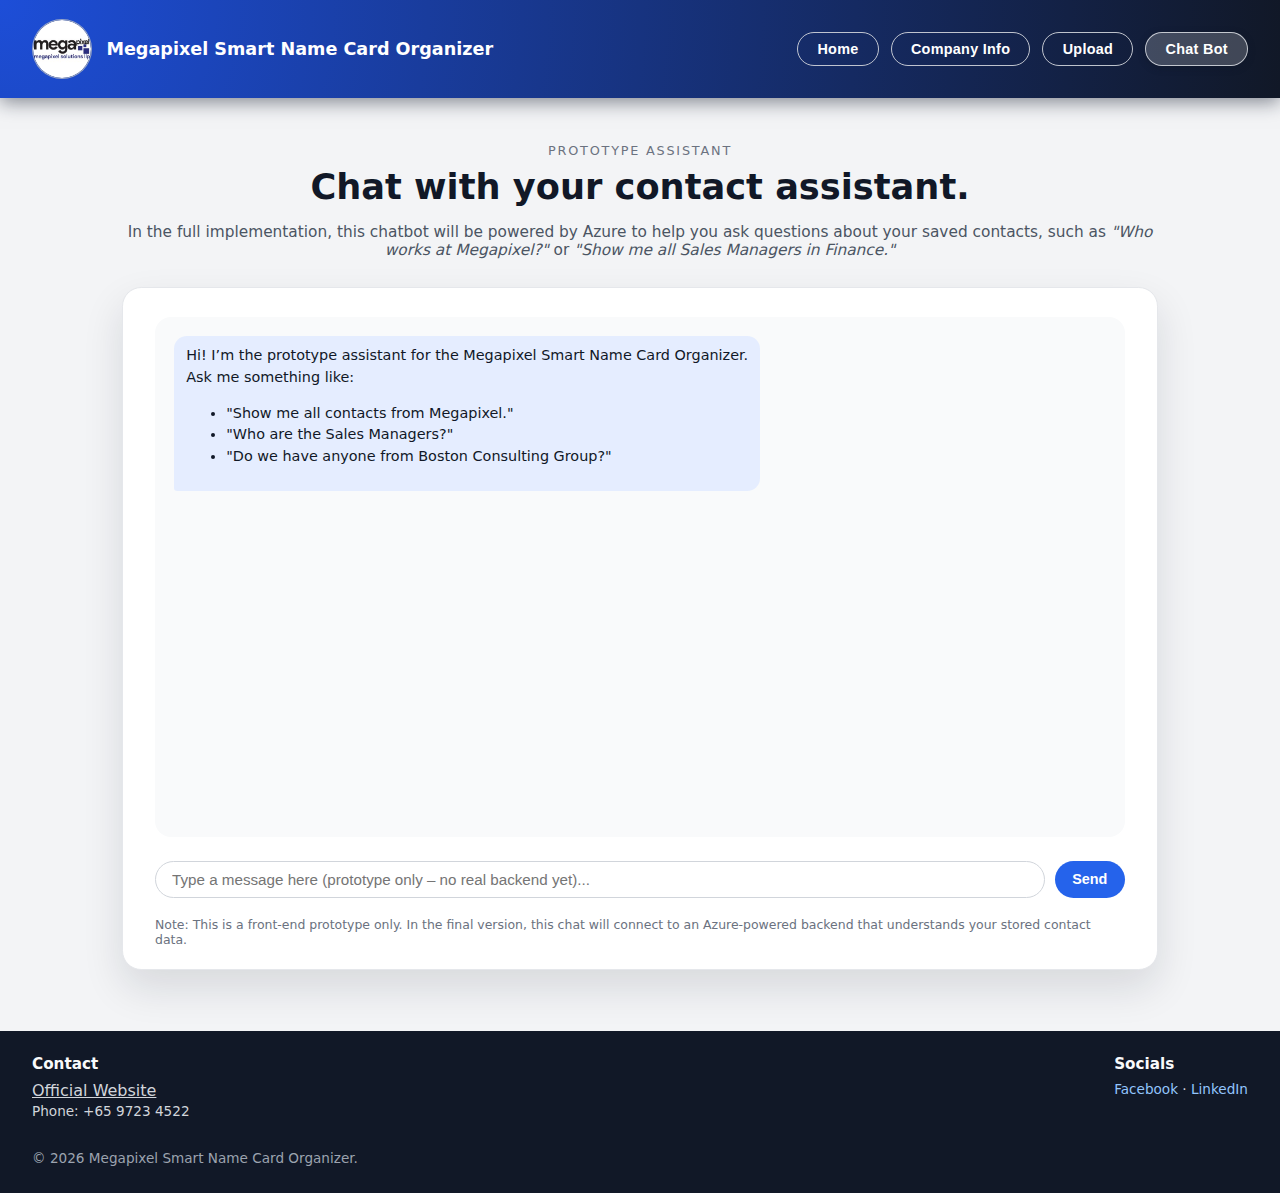
<file: chat.html>
<!DOCTYPE html>
<html lang="en">
<head>
  <meta charset="UTF-8" />
  <title>Megapixel Smart Name Card Organizer - Chat Bot</title>
  <meta name="viewport" content="width=device-width, initial-scale=1.0" />
  <link rel="stylesheet" href="style.css">
  <link rel="icon" href="/images&videos/megapixel_sg_logo.jpg">
</head>
<body>
  <header class="site-header" id="top">
    <div class="header-inner">
      <div class="logo-area">
        <div class="logo-circle">
          <img src="images&videos/megapixel_sg_logo.jpg" alt="Megapixel Logo">
        </div>
        <div class="logo-text">
          <span class="logo-title">Megapixel Smart Name Card Organizer</span>
        </div>
      </div>

      <nav class="main-nav">
        <button class="nav-link nav-home">Home</button>
        <button class="nav-link nav-company">Company Info</button>
        <button class="nav-link nav-upload">Upload</button>
        <button class="nav-link nav-chat nav-current">Chat Bot</button>
      </nav>
    </div>
  </header>

  <main class="chat-main">
    <section class="chat-header">
      <p class="chat-header-label">Prototype Assistant</p>
      <h1 class="chat-header-title">Chat with your contact assistant.</h1>
      <p class="chat-header-description">
        In the full implementation, this chatbot will be powered by Azure to help you ask questions
        about your saved contacts, such as <em>"Who works at Megapixel?"</em> or
        <em>"Show me all Sales Managers in Finance."</em>
      </p>
    </section>

    <section class="chat-card">
      <div class="chat-messages" id="chatMessages">
        <div class="chat-message bot">
          <div class="chat-bubble">
            Hi! I’m the prototype assistant for the Megapixel Smart Name Card Organizer.<br />
            Ask me something like:
            <ul>
              <li>"Show me all contacts from Megapixel."</li>
              <li>"Who are the Sales Managers?"</li>
              <li>"Do we have anyone from Boston Consulting Group?"</li>
            </ul>
          </div>
        </div>
      </div>

      <form class="chat-input-row" id="chatForm">
        <input
          type="text"
          id="chatInput"
          placeholder="Type a message here (prototype only – no real backend yet)..."
          autocomplete="off"
        />
        <button type="submit">Send</button>
      </form>
      <p class="chat-note">
        Note: This is a front-end prototype only. In the final version, this chat will connect to an
        Azure-powered backend that understands your stored contact data.
      </p>
    </section>
  </main>

  <footer class="site-footer">
    <div class="footer-inner">
      <div class="footer-section">
        <h3>Contact</h3>
        <a href="https://megapixel.sg/">Official Website</a>
        <p>Phone: +65 9723 4522</p>
      </div>

      <div class="footer-section">
        <h3>Socials</h3>
        <p>
          <a href="https://www.facebook.com/megapixel.sg" class="footer-link">Facebook</a> ·
          <a href="https://www.linkedin.com/company/megapixel-sg" class="footer-link">LinkedIn</a>
        </p>
      </div>

      <div class="footer-section footer-note">
        <p>© 2026 Megapixel Smart Name Card Organizer.</p>
      </div>
    </div>
  </footer>

  <script src="index.js"></script>
  <script src="chat.js"></script>
</body>
</html>
</file>
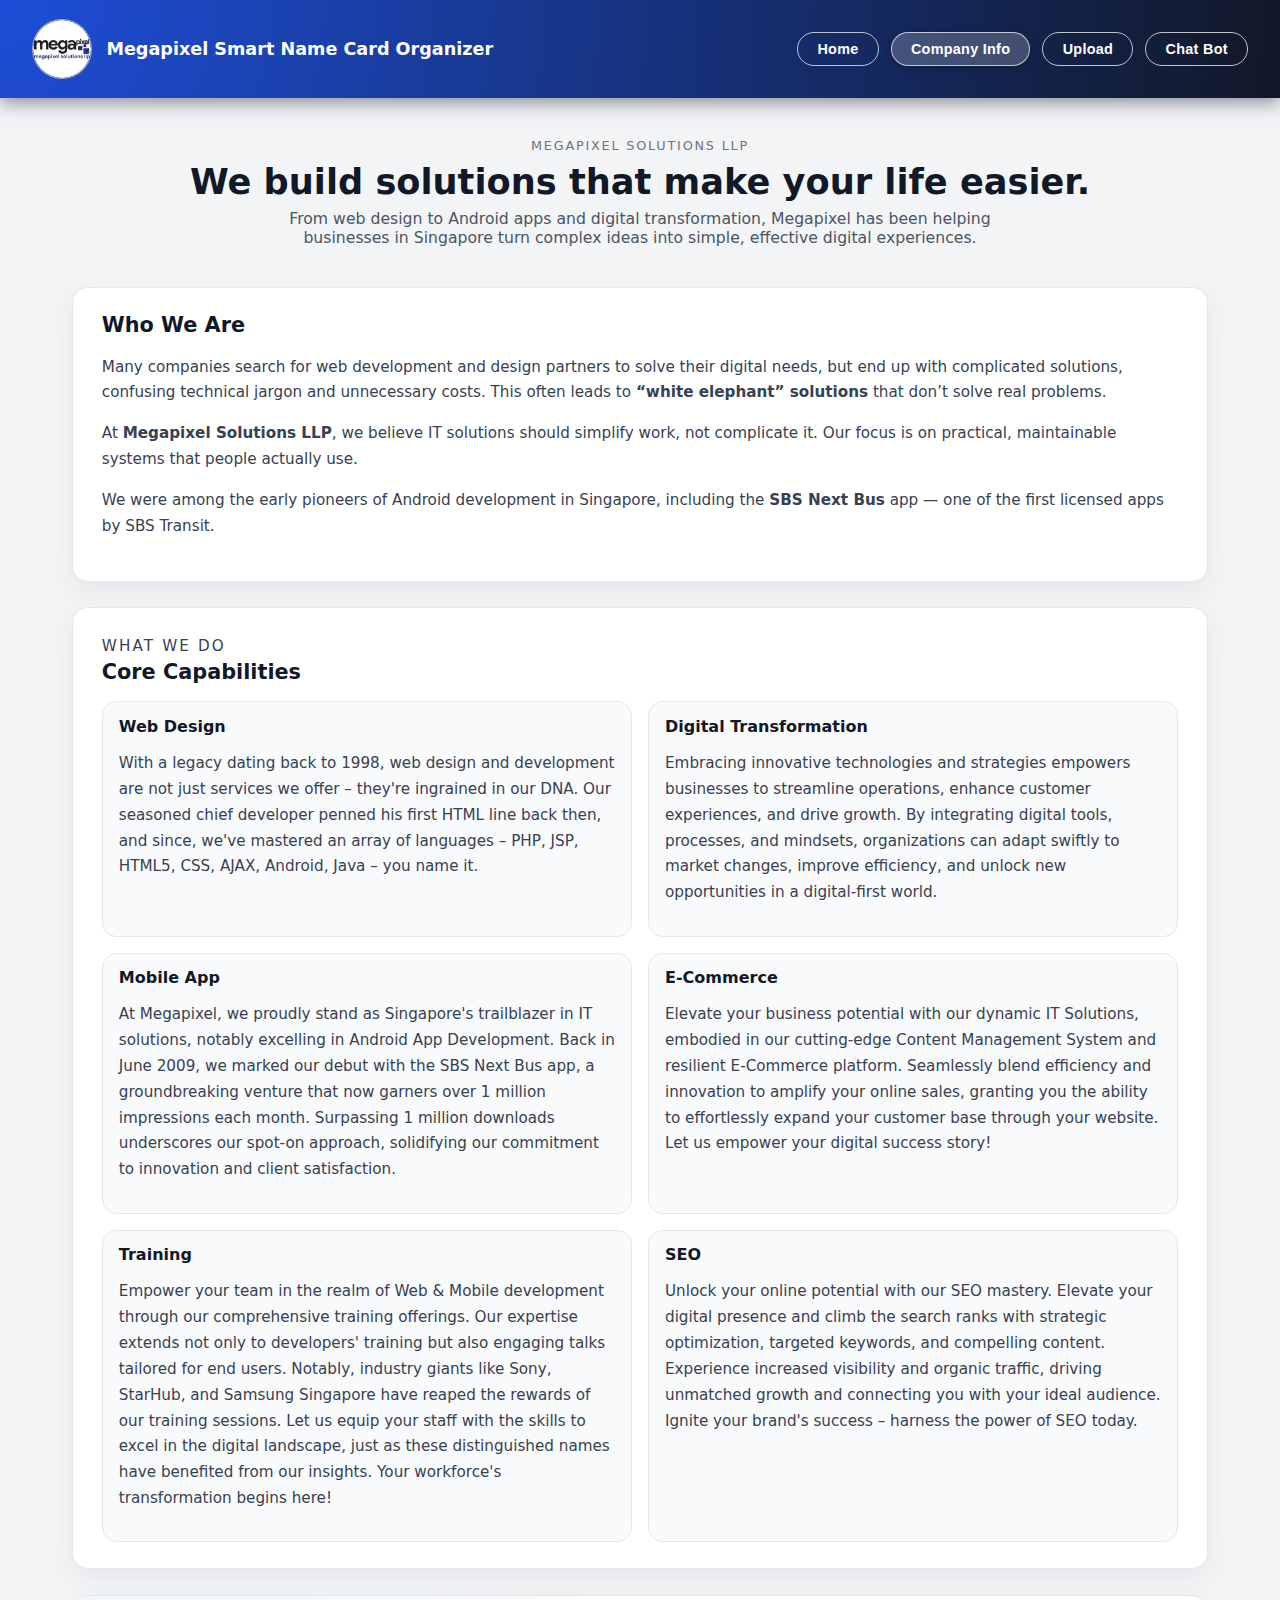
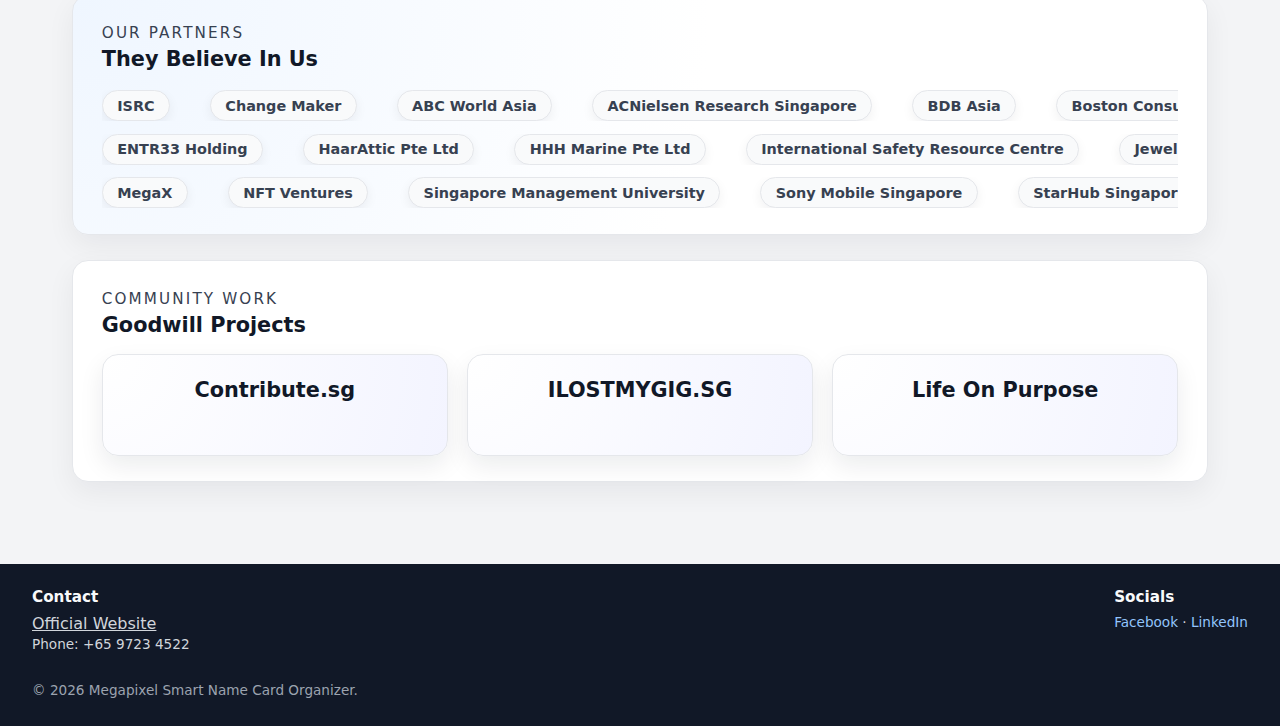
<file: info.html>
<!DOCTYPE html>
<html lang="en">
<head>
  <meta charset="UTF-8" />
  <title>Megapixel Smart Name Card Organizer - Company Info</title>
  <meta name="viewport" content="width=device-width, initial-scale=1.0" />
  <link rel="stylesheet" href="style.css" />
  <link rel="icon" href="/images&videos/megapixel_sg_logo.jpg">
</head>
<body>
  <!-- ===== HEADER ===== -->
  <header class="site-header" id="top">
    <div class="header-inner">
      <div class="logo-area">
        <div class="logo-circle">
          <img src="images&videos/megapixel_sg_logo.jpg" alt="Megapixel Logo" />
        </div>
        <div class="logo-text">
          <span class="logo-title">Megapixel Smart Name Card Organizer</span>
        </div>
      </div>

      <nav class="main-nav">
        <button class="nav-link nav-home">Home</button>
        <button class="nav-link nav-company nav-current">Company Info</button>
        <button class="nav-link nav-upload">Upload</button>
        <button class="nav-link nav-chat">Chat Bot</button>
      </nav>
    </div>
  </header>

  <!-- ===== MAIN CONTENT ===== -->
  <main class="info-main">

    <!-- ===== INTRO ===== -->
    <section class="info-hero">
      <p class="info-kicker">Megapixel Solutions LLP</p>
      <h1 class="info-title">We build solutions that make your life easier.</h1>
      <p class="info-subtitle">
        From web design to Android apps and digital transformation, Megapixel has been helping
        businesses in Singapore turn complex ideas into simple, effective digital experiences.
      </p>
    </section>

    <!-- ===== WHO WE ARE ===== -->
    <section class="info-section">
      <h2>Who We Are</h2>
      <p>
        Many companies search for web development and design partners to solve their digital needs,
        but end up with complicated solutions, confusing technical jargon and unnecessary costs.
        This often leads to <strong>“white elephant” solutions</strong> that don’t solve real problems.
      </p>
      <p>
        At <strong>Megapixel Solutions LLP</strong>, we believe IT solutions should simplify work,
        not complicate it. Our focus is on practical, maintainable systems that people actually use.
      </p>
      <p>
        We were among the early pioneers of Android development in Singapore, including the
        <strong>SBS Next Bus</strong> app — one of the first licensed apps by SBS Transit.
      </p>
    </section>

    <!-- ===== SERVICES ===== -->
    <section class="info-section">
      <p class="section-kicker">What We Do</p>
      <h2>Core Capabilities</h2>

      <div class="services-grid">
        <article class="service-card">
          <h3>Web Design</h3>
          <p>With a legacy dating back to 1998, web design and development are not just services we offer – they're ingrained in our DNA. Our seasoned chief developer penned his first HTML line back then, and since, we've mastered an array of languages – PHP, JSP, HTML5, CSS, AJAX, Android, Java – you name it.</p>
        </article>

        <article class="service-card">
          <h3>Digital Transformation</h3>
          <p>Embracing innovative technologies and strategies empowers businesses to streamline operations, enhance customer experiences, and drive growth. By integrating digital tools, processes, and mindsets, organizations can adapt swiftly to market changes, improve efficiency, and unlock new opportunities in a digital-first world.</p>
        </article>

        <article class="service-card">
          <h3>Mobile App</h3>
          <p>At Megapixel, we proudly stand as Singapore's trailblazer in IT solutions, notably excelling in Android App Development. Back in June 2009, we marked our debut with the SBS Next Bus app, a groundbreaking venture that now garners over 1 million impressions each month. Surpassing 1 million downloads underscores our spot-on approach, solidifying our commitment to innovation and client satisfaction.</p>
        </article>

        <article class="service-card">
          <h3>E-Commerce</h3>
          <p>Elevate your business potential with our dynamic IT Solutions, embodied in our cutting-edge Content Management System and resilient E-Commerce platform. Seamlessly blend efficiency and innovation to amplify your online sales, granting you the ability to effortlessly expand your customer base through your website. Let us empower your digital success story!</p>
        </article>

        <article class="service-card">
          <h3>Training</h3>
          <p>Empower your team in the realm of Web & Mobile development through our comprehensive training offerings. Our expertise extends not only to developers' training but also engaging talks tailored for end users. Notably, industry giants like Sony, StarHub, and Samsung Singapore have reaped the rewards of our training sessions. Let us equip your staff with the skills to excel in the digital landscape, just as these distinguished names have benefited from our insights. Your workforce's transformation begins here!</p>
        </article>

        <article class="service-card">
          <h3>SEO</h3>
          <p>Unlock your online potential with our SEO mastery. Elevate your digital presence and climb the search ranks with strategic optimization, targeted keywords, and compelling content. Experience increased visibility and organic traffic, driving unmatched growth and connecting you with your ideal audience. Ignite your brand's success – harness the power of SEO today.</p>
        </article>
      </div>
    </section>

    <!-- ===== PARTNERS ===== -->
    <section class="info-section info-section-alt">
      <p class="section-kicker">Our Partners</p>
      <h2>They Believe In Us</h2>

      <div class="partner-marquee">

        <!-- Row 1 -->
        <div class="marquee-row">
          <div class="marquee-track">
            <span>ISRC</span>
            <span>Change Maker</span>
            <span>ABC World Asia</span>
            <span>ACNielsen Research Singapore</span>
            <span>BDB Asia</span>
            <span>Boston Consulting Group</span>
            <span>Data Conversation Pte Ltd</span>
            <span>Dental Essence Pte Ltd</span>
            <span>EZ-Link Pte Ltd</span>
            <span>EpiCentre Asia</span>
            <span>Esplanade Co Ltd</span>

            <span>ISRC</span>
            <span>Change Maker</span>
            <span>ABC World Asia</span>
            <span>ACNielsen Research Singapore</span>
            <span>BDB Asia</span>
            <span>Boston Consulting Group</span>
            <span>Data Conversation Pte Ltd</span>
            <span>Dental Essence Pte Ltd</span>
            <span>EZ-Link Pte Ltd</span>
            <span>EpiCentre Asia</span>
            <span>Esplanade Co Ltd</span>
          </div>
        </div>

        <!-- Row 2 -->
        <div class="marquee-row">
          <div class="marquee-track reverse">
            <span>ENTR33 Holding</span>
            <span>HaarAttic Pte Ltd</span>
            <span>HHH Marine Pte Ltd</span>
            <span>International Safety Resource Centre</span>
            <span>Jewel Changi Airport</span>
            <span>Kingsmen Creative Ltd</span>
            <span>Leo Burnett Singapore</span>
            <span>Lifeline Cleaning Pte Ltd</span>
            <span>Nerfax Limited</span>
            <span>Process Engineering Specialists</span>

            <span>ENTR33 Holding</span>
            <span>HaarAttic Pte Ltd</span>
            <span>HHH Marine Pte Ltd</span>
            <span>International Safety Resource Centre</span>
            <span>Jewel Changi Airport</span>
            <span>Kingsmen Creative Ltd</span>
            <span>Leo Burnett Singapore</span>
            <span>Lifeline Cleaning Pte Ltd</span>
            <span>Nerfax Limited</span>
            <span>Process Engineering Specialists</span>
          </div>
        </div>

        <!-- Row 3 -->
        <div class="marquee-row">
          <div class="marquee-track">
            <span>MegaX</span>
            <span>NFT Ventures</span>
            <span>Singapore Management University</span>
            <span>Sony Mobile Singapore</span>
            <span>StarHub Singapore</span>
            <span>Temasek Shophouse</span>
            <span>Tribecar</span>
            <span>Universal Music Singapore</span>
            <span>Whampoa Community Centre</span>
            <span>ZRobotix Pte Ltd</span>

            <span>MegaX</span>
            <span>NFT Ventures</span>
            <span>Singapore Management University</span>
            <span>Sony Mobile Singapore</span>
            <span>StarHub Singapore</span>
            <span>Temasek Shophouse</span>
            <span>Tribecar</span>
            <span>Universal Music Singapore</span>
            <span>Whampoa Community Centre</span>
            <span>ZRobotix Pte Ltd</span>
          </div>
        </div>

      </div>
    </section>

    <!-- ===== COMMUNITY WORK ===== -->
    <section class="info-section">
      <p class="section-kicker">Community Work</p>
      <h2>Goodwill Projects</h2>

      <div class="goodwill-grid">
        <article class="goodwill-card">
          <h3>Contribute.sg</h3>
          <p>Just a simple idea from two ordinary Singaporeans to help fellow Singaporeans show that they have big hearts instead of hate and fear during this crisis.</p>
        </article>

        <article class="goodwill-card">
          <h3>ILOSTMYGIG.SG</h3>
          <p>Due to COVID-19, the impact from work (event cancellations/postponement, production cancellations/postponement, canceled campaigns…ETC.) Loss in the Singapore Creative Industry Is Definitely Unprecedented.</p>
        </article>

        <article class="goodwill-card">
          <h3>Life On Purpose</h3>
          <p>Live on Purpose is a mobile app that makes giving and helping others easy. In affluent Singapore, most of us have the desire to help others in need, but busy lives and packed schedules distract us.</p>
        </article>
      </div>
    </section>

  </main>

  <!-- ===== FOOTER ===== -->
  <footer class="site-footer">
    <div class="footer-inner">
      <div class="footer-section">
        <h3>Contact</h3>
        <a href="https://megapixel.sg/">Official Website</a>
        <p>Phone: +65 9723 4522</p>
      </div>

      <div class="footer-section">
        <h3>Socials</h3>
        <p>
          <a href="https://www.facebook.com/megapixel.sg" class="footer-link">Facebook</a> ·
          <a href="https://www.linkedin.com/company/megapixel-sg" class="footer-link">LinkedIn</a>
        </p>
      </div>

      <div class="footer-section footer-note">
        <p>© 2026 Megapixel Smart Name Card Organizer.</p>
      </div>
    </div>
  </footer>

  <script src="index.js"></script>
</body>
</html>
</file>
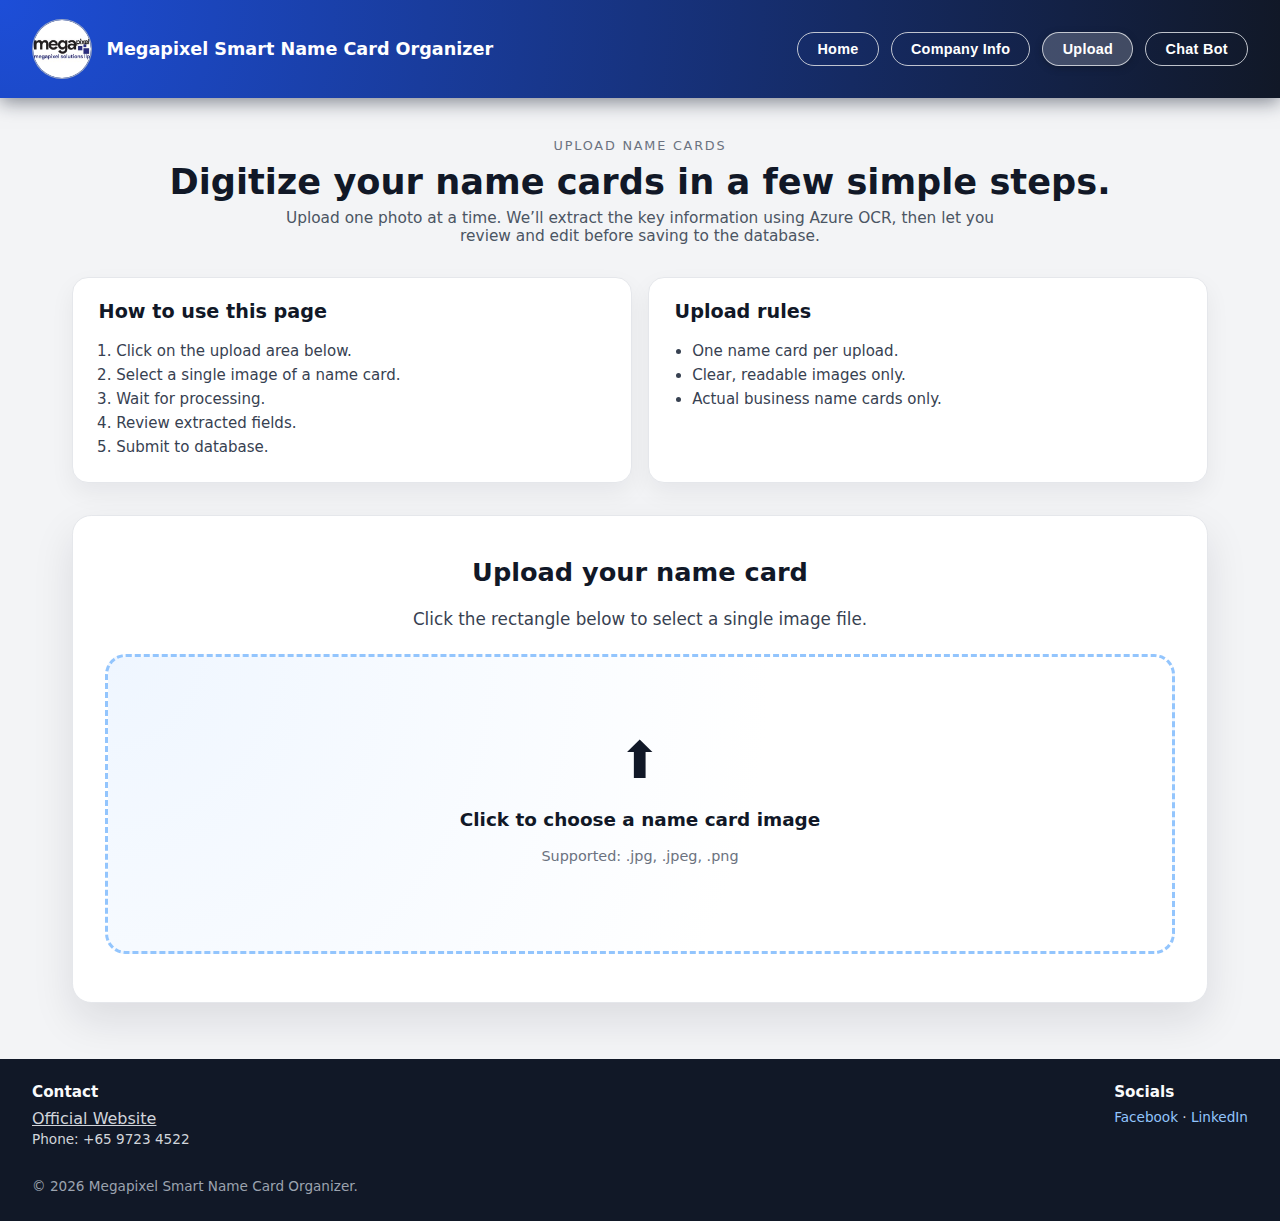
<file: upload.html>
<!DOCTYPE html>
<html lang="en">
<head>
  <meta charset="UTF-8" />
  <title>Megapixel Smart Name Card Organizer - Upload</title>
  <meta name="viewport" content="width=device-width, initial-scale=1.0" />
  <link rel="stylesheet" href="style.css">
  <link rel="icon" href="/images&videos/megapixel_sg_logo.jpg">
</head>
<body>
  <!-- ===== HEADER / BANNER ===== -->
  <header class="site-header" id="top">
    <div class="header-inner">
      <div class="logo-area">
        <div class="logo-circle">
          <img src="images&videos/megapixel_sg_logo.jpg" alt="Megapixel Logo">
        </div>
        <div class="logo-text">
          <span class="logo-title">Megapixel Smart Name Card Organizer</span>
        </div>
      </div>

      <nav class="main-nav">
        <button class="nav-link nav-home">Home</button>
        <button class="nav-link nav-company">Company Info</button>
        <button class="nav-link nav-upload nav-current">Upload</button>
        <button class="nav-link nav-chat">Chat Bot</button>
      </nav>
    </div>
  </header>

  <!-- ===== MAIN CONTENT ===== -->
  <main class="upload-main">
    <section class="upload-header">
      <p class="upload-header-label">Upload Name Cards</p>
      <h1 class="upload-header-title">Digitize your name cards in a few simple steps.</h1>
      <p class="upload-header-description">
        Upload one photo at a time. We’ll extract the key information using Azure OCR,
        then let you review and edit before saving to the database.
      </p>
    </section>

    <section class="upload-layout">
      <div class="upload-card">
        <h2>How to use this page</h2>
        <ol class="upload-list">
          <li>Click on the upload area below.</li>
          <li>Select a single image of a name card.</li>
          <li>Wait for processing.</li>
          <li>Review extracted fields.</li>
          <li>Submit to database.</li>
        </ol>
      </div>

      <div class="upload-card">
        <h2>Upload rules</h2>
        <ul class="upload-list">
          <li>One name card per upload.</li>
          <li>Clear, readable images only.</li>
          <li>Actual business name cards only.</li>
        </ul>
      </div>
    </section>

    <section class="upload-area">
      <h2 class="upload-area-title">Upload your name card</h2>
      <p class="upload-area-hint">Click the rectangle below to select a single image file.</p>

      <div class="upload-dropzone" id="uploadDropzone">
        <div class="upload-drop-content">
          <div class="upload-icon">⬆</div>
          <p class="upload-drop-text">Click to choose a name card image</p>
          <p class="upload-drop-subtext">Supported: .jpg, .jpeg, .png</p>
        </div>
        <input type="file" id="uploadInput" accept="image/*" hidden />
      </div>
    </section>

  </main>

  <div class="upload-modal-backdrop" id="uploadModalBackdrop">
    <div class="upload-modal">
      <div class="upload-modal-header">
        <h2>Review Extracted Details</h2>
        <button class="modal-close-btn" id="modalCloseBtn">&times;</button>
      </div>

      <div class="upload-modal-body">
        <div class="field-group">
          <label for="firstNameInput">First Name</label>
          <input type="text" id="firstNameInput" />
        </div>

        <div class="field-group">
          <label for="lastNameInput">Last Name</label>
          <input type="text" id="lastNameInput" />
        </div>

        <div class="field-group">
          <label for="jobTitleInput">Job Title</label>
          <input type="text" id="jobTitleInput" />
        </div>

        <div class="field-group">
          <label for="officeEmailInput">Office Email</label>
          <input type="email" id="officeEmailInput" />
        </div>

        <div class="field-group">
          <label for="privateEmailInput">Private Email</label>
          <input type="email" id="privateEmailInput" />
        </div>

        <div class="field-group">
          <label for="officeNameInput">Office Name</label>
          <input type="text" id="officeNameInput" />
        </div>

        <div class="field-group">
          <label for="phoneNumberInput">Phone Number</label>
          <input type="text" id="phoneNumberInput" />
        </div>

        <div class="field-group">
          <label for="industryInput">Industry</label>
          <input type="text" id="industryInput" />
        </div>

        <div class="field-group">
          <label for="companyLogoInput">Company Logo (URL or notes)</label>
          <input type="text" id="companyLogoInput" />
        </div>
      </div>

      <div class="upload-modal-footer">
        <button class="modal-secondary-btn" id="modalCancelBtn">Cancel</button>
        <button class="modal-primary-btn" id="modalSubmitBtn">
          Submit
        </button>
      </div>
    </div>
  </div>

  <footer class="site-footer">
    <div class="footer-inner">
      <div class="footer-section">
        <h3>Contact</h3>
        <a href="https://megapixel.sg/">Official Website</a>
        <p>Phone: +65 9723 4522</p>
      </div>

      <div class="footer-section">
        <h3>Socials</h3>
        <p>
          <a href="https://www.facebook.com/megapixel.sg" class="footer-link">Facebook</a> ·
          <a href="https://www.linkedin.com/company/megapixel-sg" class="footer-link">LinkedIn</a>
        </p>
      </div>

      <div class="footer-section footer-note">
        <p>© 2026 Megapixel Smart Name Card Organizer.</p>
      </div>
    </div>
  </footer>

  <script src="index.js"></script>
  <script src="upload.js"></script>
</body>
</html>
</file>
<file: style.css>
*,
*::before,
*::after {
  box-sizing: border-box;
}

body {
  margin: 0;
  font-family: system-ui, -apple-system, BlinkMacSystemFont, "Segoe UI", sans-serif;
  background: #f3f4f6;
  color: #111827;
}

a {
  color: inherit;
}

.site-header {
  background: radial-gradient(circle at top left, #1d4ed8, #111827);
  color: #ffffff;
  padding: 1.2rem 2rem;
  box-shadow: 0 4px 18px rgba(15, 23, 42, 0.5);
}

.header-inner {
  max-width: 1280px;
  margin: 0 auto;
  display: flex;
  align-items: center;
  justify-content: space-between;
}

.logo-area {
  display: flex;
  align-items: center;
  gap: 0.9rem;
}

.logo-circle {
  width: 60px;
  height: 60px;
  border-radius: 999px;
  background: rgba(15, 23, 42, 0.35);
  border: 1px solid rgba(209, 213, 219, 0.7);
  display: flex;
  align-items: center;
  justify-content: center;
  font-weight: 700;
  font-size: 1.2rem;
  overflow: hidden;
}

.logo-circle img {
  width: 100%;
  height: 100%;
  object-fit: cover;
  border-radius: inherit;
}

.logo-text {
  display: flex;
  flex-direction: column;
}

.logo-title {
  font-size: 1.1rem;
  font-weight: 650;
}

.main-nav {
  display: flex;
  align-items: center;
  gap: 0.75rem;
}

.nav-link {
  background: transparent;
  border: 1px solid rgba(209, 213, 219, 0.9);
  border-radius: 999px;
  padding: 0.5rem 1.2rem;
  color: #ffffff;
  font-size: 0.9rem;
  font-weight: 600;
  cursor: pointer;
  letter-spacing: 0.02em;
  transition:
    background 0.15s ease,
    transform 0.05s ease,
    box-shadow 0.1s ease;
}

.nav-link:hover {
  background: rgba(255, 255, 255, 0.18);
  transform: translateY(-1px);
  box-shadow: 0 2px 6px rgba(15, 23, 42, 0.5);
}

.nav-link.nav-current {
  background: rgba(255, 255, 255, 0.2);
  box-shadow: 0 2px 6px rgba(15, 23, 42, 0.6);
}

.video-section {
  position: relative;
  width: 100%;
  height: 380px;
  overflow: hidden;
}

.video-bg {
  position: absolute;
  inset: 0;
  width: 100%;
  height: 100%;
  object-fit: cover;
  z-index: 0;
}

.video-overlay {
  position: absolute;
  inset: 0;
  background: rgba(17, 24, 39, 0.55);
  display: flex;
  align-items: center;
  justify-content: center;
  z-index: 1;
}

.video-content {
  text-align: center;
  padding: 1rem;
}

.video-box {
  background: rgba(0, 0, 0, 0.55);
  backdrop-filter: blur(6px);
  border-radius: 1rem;
  padding: 1.8rem 2.4rem;
  max-width: 900px;
  box-shadow: 0 20px 40px rgba(0, 0, 0, 0.45);
}

.company-name {
  margin: 0;
  font-size: clamp(2.5rem, 4vw, 3.3rem);
  font-weight: 800;
  color: #ffffff;
}

.company-tagline {
  margin-top: 0.6rem;
  font-size: 1.05rem;
  font-weight: 500;
  color: #e5e7eb;
}

.about {
  padding: 2.5rem 2rem 3.2rem;
}

.about-inner {
  max-width: 1200px;
  margin: 0 auto;
  display: grid;
  grid-template-columns: minmax(0, 1.1fr) minmax(0, 1.4fr);
  gap: 2.2rem;
  align-items: center;
}

.about-media {
  display: flex;
  flex-direction: column;
  align-items: center;
  gap: 0.75rem;
}

.about-photo-frame {
  width: 100%;
  max-width: 420px;
  aspect-ratio: 4 / 3;
  border-radius: 1.25rem;
  overflow: hidden;
  border: 1px solid #e5e7eb;
  box-shadow: 0 18px 40px rgba(15, 23, 42, 0.18);
  background: radial-gradient(circle at top, #1d4ed8 0%, #020617 55%);
  display: flex;
  align-items: center;
  justify-content: center;
}

.about-photo-frame img {
  width: 100%;
  height: 100%;
  object-fit: cover;
}

.about-photo-caption {
  font-size: 0.85rem;
  color: #4b5563;
  text-align: center;
}

.about-content {
  max-width: 640px;
}

.about-kicker {
  margin: 0 0 0.35rem;
  font-size: 0.8rem;
  text-transform: uppercase;
  letter-spacing: 0.14em;
  color: #4b5563;
}

.about-title {
  margin: 0;
  font-size: 1.8rem;
  font-weight: 750;
  color: #111827;
}

.about-lead {
  margin-top: 0.8rem;
  font-size: 1.05rem;
  color: #1f2933;
  line-height: 1.8;
}

.about-list {
  margin: 1.1rem 0 0.9rem;
  padding-left: 1.2rem;
  font-size: 0.98rem;
  color: #111827;
  line-height: 1.7;
}

.about-list li {
  margin-bottom: 0.4rem;
}

.about-footnote {
  font-size: 0.85rem;
  color: #6b7280;
}

.mission {
  background: linear-gradient(
    to right,
    rgba(29, 78, 216, 0.06),
    rgba(15, 23, 42, 0.06)
  );
  padding: 2.8rem 2rem 3.2rem;
}

.mission-inner {
  max-width: 900px;
  margin: 0 auto;
  text-align: center;
}

.mission-title {
  margin: 0;
  font-size: 1.6rem;
  font-weight: 750;
  color: #111827;
}

.mission-text {
  margin-top: 0.9rem;
  font-size: 1.05rem;
  line-height: 1.75;
  color: #1f2933;
}

.site-footer {
  background: #111827;
  color: #d1d5db;
  padding: 1.5rem 2rem;
  margin-top: auto;
}

.footer-inner {
  max-width: 1280px;
  margin: 0 auto;
  display: flex;
  flex-wrap: wrap;
  gap: 1rem;
  justify-content: space-between;
  align-items: flex-start;
}

.footer-section h3 {
  margin: 0 0 0.5rem;
  font-size: 0.95rem;
  color: #f9fafb;
}

.footer-section p {
  margin: 0.2rem 0;
  font-size: 0.85rem;
}

.footer-link {
  color: #93c5fd;
  text-decoration: none;
}

.footer-link:hover {
  text-decoration: underline;
}

.footer-note {
  flex: 1 1 100%;
  margin-top: 0.5rem;
  font-size: 0.8rem;
  color: #9ca3af;
}

@media (max-width: 900px) {
  .site-header {
    padding: 1rem 1.25rem;
  }

  .header-inner {
    flex-direction: column;
    align-items: flex-start;
    gap: 0.6rem;
  }

  .main-nav {
    flex-wrap: wrap;
    justify-content: flex-start;
  }

  .video-section {
    height: 260px;
  }

  .about {
    padding: 2rem 1.25rem 2.5rem;
  }

  .about-inner {
    grid-template-columns: 1fr;
    gap: 1.8rem;
  }

  .about-media {
    order: -1;
  }

  .about-title {
    font-size: 1.6rem;
  }

  .about-lead,
  .about-list {
    font-size: 0.96rem;
  }

  .mission {
    padding: 2.2rem 1.25rem 2.6rem;
  }

  .site-footer {
    padding: 1.25rem 1.25rem;
  }
}

/* ===== COMPANY INFO PAGE ===== */

.info-main {
  max-width: 1200px;
  margin: 0 auto;
  padding: 2.5rem 2rem 3.5rem;
}

.info-hero {
  text-align: center;
  margin-bottom: 2.5rem;
}

.info-kicker {
  margin: 0;
  text-transform: uppercase;
  letter-spacing: 0.14em;
  font-size: 0.8rem;
  color: #6b7280;
}

.info-title {
  margin: 0.5rem 0 0.4rem;
  font-size: clamp(1.8rem, 3vw, 2.2rem);
  font-weight: 750;
  color: #111827;
}

.info-subtitle {
  max-width: 760px;
  margin: 0 auto;
  font-size: 0.98rem;
  color: #4b5563;
}

.info-section {
  background: #ffffff;
  border-radius: 1rem;
  border: 1px solid #e5e7eb;
  padding: 1.6rem 1.8rem;
  margin-bottom: 1.6rem;
  box-shadow: 0 10px 28px rgba(15, 23, 42, 0.06);
}

.info-section h2 {
  margin-top: 0;
  font-size: 1.3rem;
  font-weight: 700;
}

.info-section p {
  font-size: 0.95rem;
  line-height: 1.7;
  color: #374151;
}

.info-section-intro {
  margin-top: 0.4rem;
}

.info-section-alt {
  background: radial-gradient(circle at top left, #eff6ff 0%, #ffffff 55%);
}

.section-kicker {
  margin: 0;
  text-transform: uppercase;
  letter-spacing: 0.14em;
  font-size: 0.78rem;
  color: #6b7280;
}

.services-grid {
  display: grid;
  grid-template-columns: repeat(2, minmax(230px, 1fr));
  gap: 1rem;
  margin-top: 1.1rem;
}

.service-card {
  background: #f9fafb;
  border: 1px solid #e5e7eb;
  border-radius: 0.9rem;
  padding: 0.9rem 1rem;
  font-size: 0.9rem;
}

.service-card h3 {
  margin: 0 0 0.45rem;
  font-size: 1rem;
}

.client-logos {
  margin: 1rem 0 0.75rem;
  display: flex;
  flex-wrap: wrap;
  gap: 0.75rem;
}

.client-logo-box {
  min-width: 120px;
  padding: 0.7rem 0.9rem;
  border-radius: 0.6rem;
  border: 1px solid #e5e7eb;
  background: #f9fafb;
  font-size: 0.8rem;
  font-weight: 600;
}

.client-list {
  margin-top: 0.6rem;
  display: flex;
  flex-wrap: wrap;
  gap: 0.4rem 1.1rem;
  font-size: 0.8rem;
  color: #4b5563;
}

.goodwill-intro {
  margin: 0.6rem 0 1rem;
  font-size: 0.94rem;
  color: #374151;
}

.goodwill-grid {
  display: grid;
  grid-template-columns: repeat(auto-fit, minmax(230px, 1fr));
  gap: 1.2rem;
  margin-top: 0.8rem;
}

.goodwill-card {
  position: relative;
  border-radius: 1rem;
  border: 1px solid #e5e7eb;
  padding: 1.4rem 1.2rem;
  background: radial-gradient(circle at top left, #ffffff, #f3f4ff);
  box-shadow: 0 10px 25px rgba(15, 23, 42, 0.08);
  cursor: default;
  overflow: hidden;

  display: flex;
  flex-direction: column;
  justify-content: center;
  align-items: center;
  text-align: center;

  transition:
    transform 0.25s ease,
    box-shadow 0.3s ease,
    border-color 0.3s ease,
    background 0.35s ease;
}

.goodwill-card h3 {
  margin: 0;
  font-size: 1.3rem;
  font-weight: 800;
  color: #111827;
  transition: color 0.25s ease;
}

.goodwill-card p {
  margin-top: 1rem;
  font-size: 0.92rem;
  line-height: 1.65;
  color: #374151;

  opacity: 0;
  max-height: 0;
  overflow: hidden;
  transform: translateY(10px);

  transition:
    opacity 0.3s ease,
    max-height 0.35s ease,
    transform 0.3s ease,
    color 0.25s ease;
}

.goodwill-card:hover {
  transform: translateY(-5px) scale(1.03);
  box-shadow: 0 22px 45px rgba(15, 23, 42, 0.22);
  border-color: #60a5fa;
  background: radial-gradient(circle at top left, #1d4ed8, #0f172a);

  justify-content: flex-start;
  align-items: stretch;
  text-align: left;
}

.goodwill-card:hover h3 {
  color: #f9fafb;
}

.goodwill-card:hover p {
  opacity: 1;
  max-height: 260px;
  transform: translateY(0);
  color: #e5e7eb;
}

.partner-marquee {
  margin-top: 1.2rem;
  display: flex;
  flex-direction: column;
  gap: 0.8rem;
  overflow: hidden;
}

.marquee-row {
  width: 100%;
  overflow: hidden;
}

.marquee-track {
  display: inline-flex;
  gap: 2.5rem;
  white-space: nowrap;
  animation: marquee-scroll 40s linear infinite;
}

.marquee-track.reverse {
  animation-direction: reverse;
}

.marquee-track span {
  font-size: 0.9rem;
  font-weight: 600;
  color: #374151;
  background: #f9fafb;
  border: 1px solid #e5e7eb;
  border-radius: 999px;
  padding: 0.4rem 0.9rem;
  box-shadow: 0 4px 12px rgba(15, 23, 42, 0.06);
}

@keyframes marquee-scroll {
  from {
    transform: translateX(0);
  }
  to {
    transform: translateX(-50%);
  }
}

/* ===== UPLOAD PAGE ===== */

.upload-main {
  max-width: 1200px;
  margin: 0 auto;
  padding: 2.5rem 2rem 3.5rem;
}

.upload-header {
  text-align: center;
  margin-bottom: 2rem;
}

.upload-header-label {
  margin: 0;
  text-transform: uppercase;
  letter-spacing: 0.14em;
  font-size: 0.8rem;
  color: #6b7280;
}

.upload-header-title {
  margin: 0.5rem 0 0.4rem;
  font-size: clamp(1.8rem, 3vw, 2.2rem);
  font-weight: 750;
  color: #111827;
}

.upload-header-description {
  font-size: 0.96rem;
  color: #4b5563;
  max-width: 760px;
  margin: 0 auto;
}

.upload-layout {
  display: grid;
  grid-template-columns: repeat(auto-fit, minmax(260px, 1fr));
  gap: 1rem;
  margin-bottom: 2rem;
}

.upload-card {
  background: #ffffff;
  border-radius: 1rem;
  border: 1px solid #e5e7eb;
  padding: 1.4rem 1.6rem;
  box-shadow: 0 10px 24px rgba(15, 23, 42, 0.06);
}

.upload-card h2 {
  margin-top: 0;
  font-size: 1.2rem;
  font-weight: 700;
}

.upload-list {
  margin: 0.6rem 0 0;
  padding-left: 1.1rem;
  font-size: 0.94rem;
  color: #374151;
  line-height: 1.6;
}

.upload-area {
  background: #ffffff;
  border-radius: 1.2rem;
  border: 1px solid #e5e7eb;
  padding: 2.6rem 2rem 3rem;
  box-shadow: 0 18px 42px rgba(15, 23, 42, 0.1);
  text-align: center;
}

.upload-area-title {
  margin-top: 0;
  font-size: 1.6rem;
  font-weight: 800;
  color: #111827;
}

.upload-area-hint {
  font-size: 1.05rem;
  font-weight: 500;
  color: #374151;
  margin-bottom: 1.6rem;
}

.upload-dropzone {
  margin-top: 1rem;
  border-radius: 1.3rem;
  border: 3px dashed #93c5fd;
  background: radial-gradient(circle at top left, #eff6ff, #ffffff 60%);
  min-height: 300px;
  display: flex;
  align-items: center;
  justify-content: center;
  cursor: pointer;
  transition:
    border-color 0.25s ease,
    box-shadow 0.3s ease,
    transform 0.15s ease,
    background 0.3s ease;
}

.upload-dropzone:hover {
  border-color: #60a5fa;
  box-shadow: 0 18px 40px rgba(37, 99, 235, 0.22);
  transform: translateY(-2px);
  background: radial-gradient(circle at top left, #dbeafe, #ffffff 55%);
}

.upload-drop-content {
  text-align: center;
}

.upload-icon {
  font-size: 3.2rem;
  margin-bottom: 0.6rem;
}

.upload-drop-text {
  font-weight: 800;
  font-size: 1.15rem;
  color: #111827;
}

.upload-drop-subtext {
  margin-top: 0.35rem;
  font-size: 0.9rem;
  color: #6b7280;
}

.upload-modal-backdrop {
  position: fixed;
  inset: 0;
  background: rgba(15, 23, 42, 0.6);
  display: none;
  align-items: center;
  justify-content: center;
  z-index: 50;
}

.upload-modal-backdrop.show {
  display: flex;
}

.upload-modal {
  background: #ffffff;
  border-radius: 1rem;
  max-width: 700px;
  width: 90%;
  max-height: 90vh;
  display: flex;
  flex-direction: column;
  box-shadow: 0 24px 60px rgba(15, 23, 42, 0.6);
}

.upload-modal-header {
  padding: 1rem 1.4rem;
  border-bottom: 1px solid #e5e7eb;
  display: flex;
  align-items: center;
  justify-content: space-between;
}

.upload-modal-header h2 {
  margin: 0;
  font-size: 1.1rem;
}

.modal-close-btn {
  border: none;
  background: transparent;
  font-size: 1.4rem;
  cursor: pointer;
}

.upload-modal-body {
  padding: 1rem 1.4rem;
  overflow-y: auto;
}

.field-group {
  display: flex;
  flex-direction: column;
  margin-bottom: 0.75rem;
}

.field-group label {
  font-size: 0.85rem;
  font-weight: 600;
  margin-bottom: 0.2rem;
  color: #374151;
}

.field-group input {
  padding: 0.45rem 0.5rem;
  border-radius: 0.45rem;
  border: 1px solid #d1d5db;
  font-size: 0.88rem;
}

.upload-modal-footer {
  padding: 0.85rem 1.4rem 1rem;
  border-top: 1px solid #e5e7eb;
  display: flex;
  justify-content: flex-end;
  gap: 0.6rem;
}

.modal-primary-btn,
.modal-secondary-btn {
  border-radius: 999px;
  padding: 0.45rem 1.1rem;
  font-size: 0.9rem;
  cursor: pointer;
  border: 1px solid transparent;
}

.modal-secondary-btn {
  background: #f3f4f6;
  color: #374151;
  border-color: #d1d5db;
}

.modal-primary-btn {
  background: #2563eb;
  color: #ffffff;
  border-color: #1d4ed8;
}

@media (max-width: 900px) {
  .upload-main {
    padding: 2rem 1.25rem 3rem;
  }

  .upload-drop-section {
    padding: 1.4rem 1.3rem 2rem;
  }
}

/* ===== CHAT PAGE ===== */

.chat-main {
  max-width: 1100px;
  margin: 0 auto;
  padding: 2.8rem 2rem 3.8rem;
}

.chat-header {
  text-align: center;
  margin-bottom: 1.8rem;
}

.chat-header-label {
  margin: 0;
  text-transform: uppercase;
  letter-spacing: 0.14em;
  font-size: 0.8rem;
  color: #6b7280;
}

.chat-header-title {
  margin: 0.5rem 0 0.4rem;
  font-size: clamp(1.8rem, 3vw, 2.2rem);
  font-weight: 750;
  color: #111827;
}

.chat-header-description {
  font-size: 0.96rem;
  color: #4b5563;
}

.chat-card {
  background: #ffffff;
  border-radius: 1.2rem;
  border: 1px solid #e5e7eb;
  padding: 1.8rem 2rem 1.4rem;
  box-shadow: 0 18px 40px rgba(15, 23, 42, 0.12);
  display: flex;
  flex-direction: column;
  gap: 1rem;
}

.chat-messages {
  border-radius: 1rem;
  background: #f9fafb;
  padding: 1.2rem;
  min-height: 520px;
  max-height: 520px;
  overflow-y: auto;
}

.chat-message {
  display: flex;
  margin-bottom: 0.5rem;
}

.chat-message.bot {
  justify-content: flex-start;
}

.chat-message.user {
  justify-content: flex-end;
}

.chat-bubble {
  max-width: 80%;
  padding: 0.55rem 0.75rem;
  border-radius: 0.8rem;
  font-size: 0.9rem;
  line-height: 1.5;
}

.chat-message.bot .chat-bubble {
  background: #e5edff;
  color: #111827;
  border-bottom-left-radius: 0.2rem;
}

.chat-message.user .chat-bubble {
  background: #2563eb;
  color: #ffffff;
  border-bottom-right-radius: 0.2rem;
}

.chat-input-row {
  margin-top: 0.5rem;
  display: flex;
  gap: 0.6rem;
}

.chat-input-row input {
  flex: 1;
  border-radius: 999px;
  border: 1px solid #d1d5db;
  padding: 0.55rem 1rem;
  font-size: 0.95rem;
}


.chat-input-row button {
  border-radius: 999px;
  border: none;
  padding: 0.45rem 1.1rem;
  font-size: 0.9rem;
  font-weight: 600;
  background: #2563eb;
  color: #ffffff;
  cursor: pointer;
}

.chat-note {
  margin: 0.2rem 0 0;
  font-size: 0.78rem;
  color: #6b7280;
}

@media (max-width: 900px) {
  .chat-main {
    padding: 2rem 1.25rem 3rem;
  }

  .chat-card {
    padding: 1.2rem 1.2rem 1rem;
  }
}
</file>
